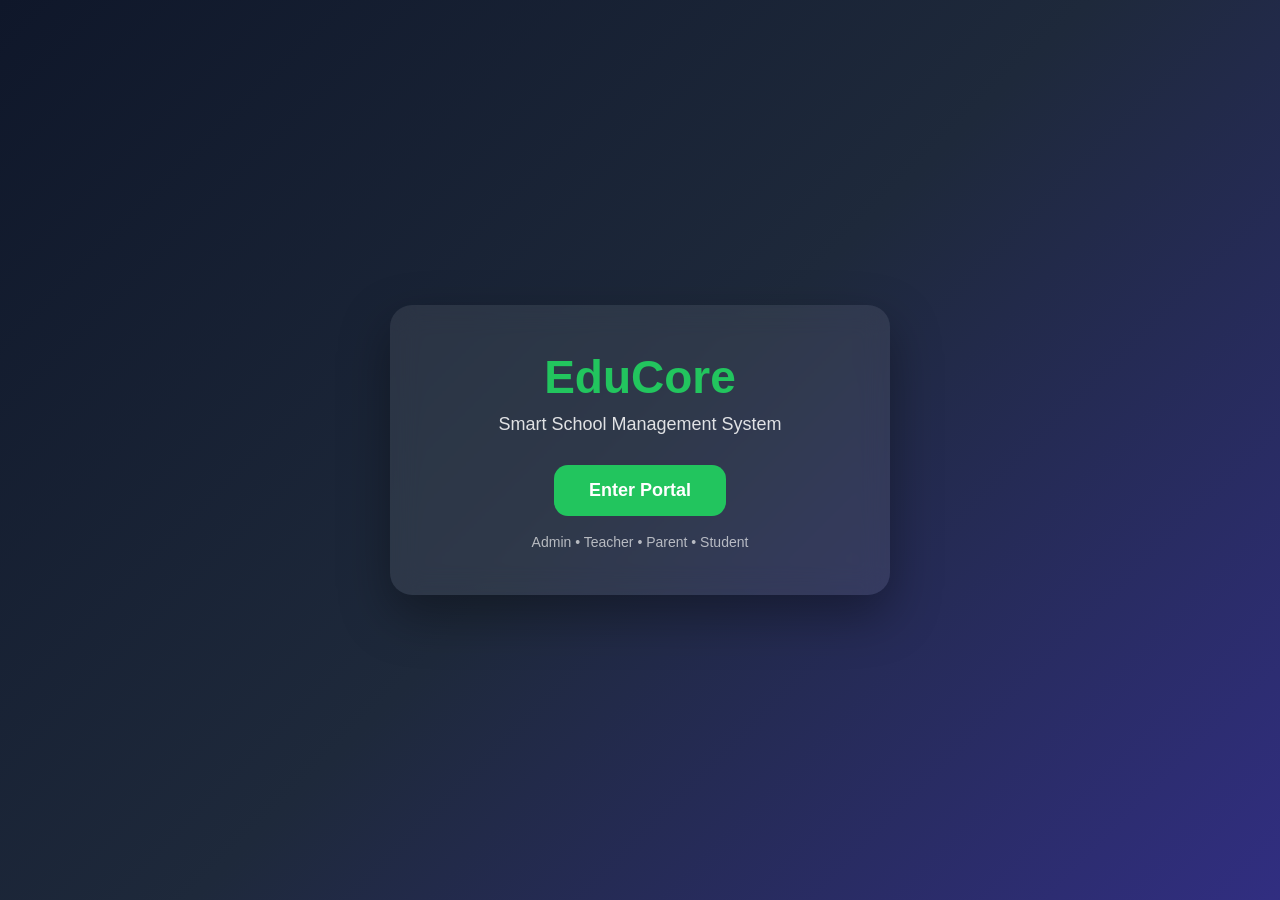
<file: index.html>
<!DOCTYPE html>
<html lang="en">
<head>
<meta charset="UTF-8">
<meta name="viewport" content="width=device-width, initial-scale=1.0">
<title>EduCore School System</title>

<style>
*{
margin:0;
padding:0;
box-sizing:border-box;
font-family:Arial, sans-serif;
}

body{
height:100vh;
display:flex;
justify-content:center;
align-items:center;
background:linear-gradient(135deg,#0f172a,#1e293b,#312e81);
color:#fff;
}

.box{
width:90%;
max-width:500px;
padding:45px;
text-align:center;
border-radius:22px;
background:rgba(255,255,255,0.08);
backdrop-filter:blur(14px);
box-shadow:0 20px 50px rgba(0,0,0,0.35);
}

h1{
font-size:46px;
margin-bottom:10px;
color:#22c55e;
}

p{
opacity:.85;
font-size:18px;
margin-bottom:30px;
}

button{
padding:15px 35px;
font-size:18px;
font-weight:bold;
border:none;
border-radius:14px;
cursor:pointer;
background:#22c55e;
color:#fff;
transition:.3s;
}

button:hover{
background:#16a34a;
transform:translateY(-2px);
}

.small{
margin-top:18px;
font-size:14px;
opacity:.65;
}
</style>
</head>

<body>

<div class="box">
<h1>EduCore</h1>
<p>Smart School Management System</p>

<button onclick="goLogin()">Enter Portal</button>

<div class="small">
Admin • Teacher • Parent • Student
</div>
</div>

<script>
function goLogin(){
window.location.href="login.html";
}
</script>

</body>
</html>
</file>
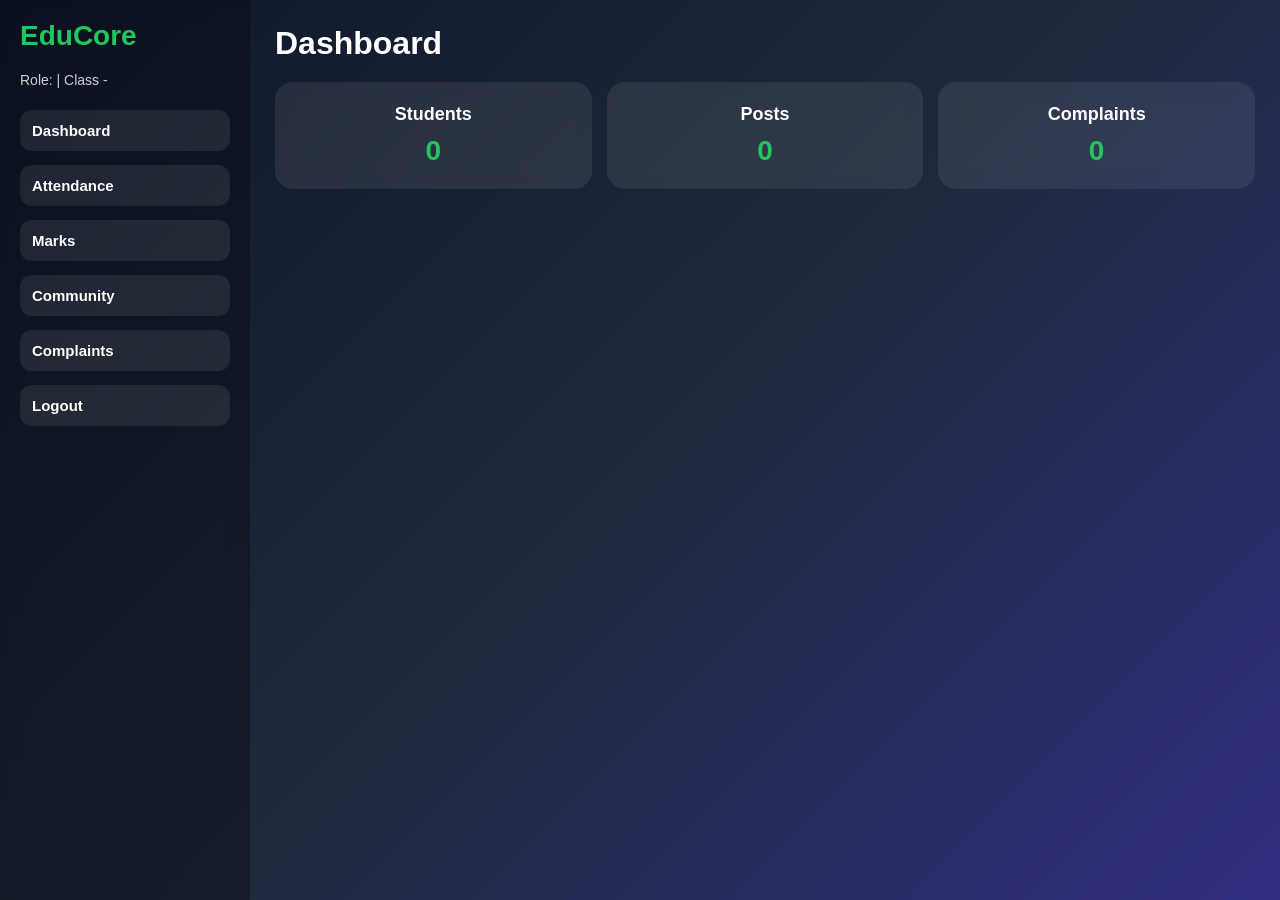
<file: dashboard.html>
<!DOCTYPE html>
<html lang="en">
<head>
<meta charset="UTF-8">
<meta name="viewport" content="width=device-width, initial-scale=1.0">
<title>Dashboard - EduCore</title>
<link rel="stylesheet" href="style.css">
</head>

<body>

<div class="app">

<!-- Sidebar -->
<div class="side">

<h2 class="logo">EduCore</h2>

<div id="userInfo" style="margin-bottom:15px;font-size:14px;opacity:.8;"></div>

<button onclick="showPage('home')">Dashboard</button>
<button onclick="showPage('attendance')">Attendance</button>
<button onclick="showPage('marks')">Marks</button>
<button onclick="showPage('community')">Community</button>
<button onclick="showPage('complaints')">Complaints</button>
<button onclick="logout()">Logout</button>

</div>

<!-- Main -->
<div class="main">

<!-- HOME -->
<div class="page active" id="home">
<h1>Dashboard</h1>

<div class="cards">

<div class="card">
<h3>Students</h3>
<p id="studentCount">0</p>
</div>

<div class="card">
<h3>Posts</h3>
<p id="postCount">0</p>
</div>

<div class="card">
<h3>Complaints</h3>
<p id="complaintCount">0</p>
</div>

</div>
</div>

<!-- ATTENDANCE -->
<div class="page" id="attendance">
<h1>Attendance</h1>

<input type="text" id="searchAttendance" placeholder="Search Student">

<input type="text" id="attName" placeholder="Student Name">
<input type="text" id="attValue" placeholder="Attendance %">

<button class="action" onclick="saveAttendance()">Save</button>

<div id="attendanceList"></div>
</div>

<!-- MARKS -->
<div class="page" id="marks">
<h1>Marks</h1>

<input type="text" id="searchMarks" placeholder="Search Student">

<select id="examType">
<option>PT1</option>
<option>PT2</option>
<option>PT3</option>
<option>Half-Yearly</option>
<option>Final</option>
</select>

<input type="text" id="markName" placeholder="Student Name">
<input type="text" id="markValue" placeholder="Marks">

<button class="action" onclick="saveMarks()">Save</button>

<div id="marksList"></div>
</div>

<!-- COMMUNITY -->
<div class="page" id="community">
<h1>Community</h1>

<textarea id="postText" placeholder="Write message"></textarea>
<button class="action" onclick="addPost()">Post</button>

<div id="postList"></div>
</div>

<!-- COMPLAINTS -->
<div class="page" id="complaints">
<h1>Complaints</h1>

<textarea id="complaintText" placeholder="Parents can write complaint"></textarea>
<button class="action" onclick="saveComplaint()">Submit</button>

<div id="complaintList"></div>
</div>

</div>
</div>

<script src="script.js"></script>

</body>
</html>
</file>
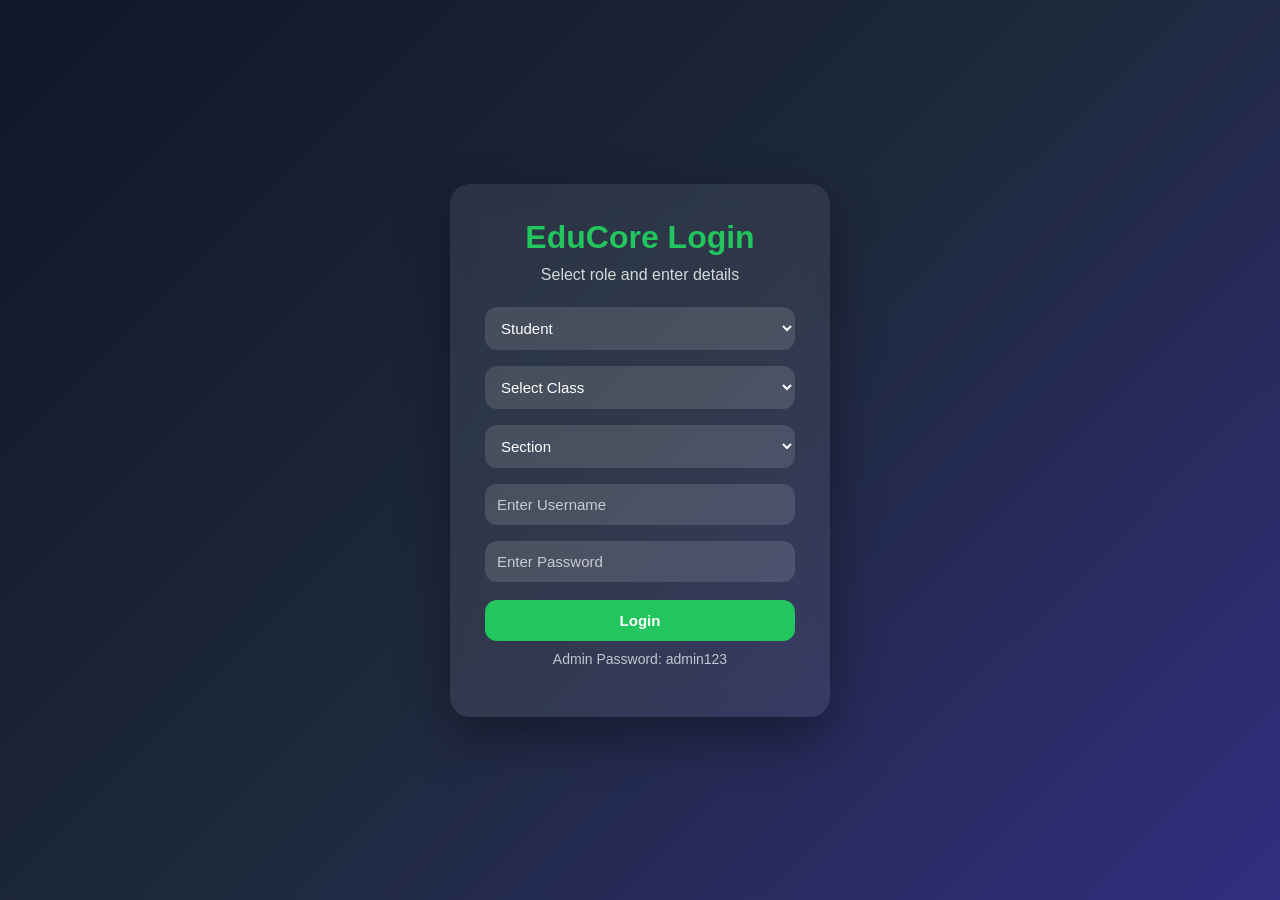
<file: login.html>
<!DOCTYPE html>
<html lang="en">
<head>
<meta charset="UTF-8">
<meta name="viewport" content="width=device-width, initial-scale=1.0">
<title>Login - EduCore</title>
<link rel="stylesheet" href="style.css">
</head>

<body>

<div class="login-page">

<div class="login-box">

<h1>EduCore Login</h1>
<p>Select role and enter details</p>

<select id="role">
<option value="student">Student</option>
<option value="parent">Parent</option>
<option value="teacher">Teacher</option>
<option value="admin">Admin</option>
</select>

<select id="class">
<option value="">Select Class</option>
<script>
for(let i=1;i<=12;i++){
document.write(`<option value="${i}">${i}</option>`);
}
</script>
</select>

<select id="section">
<option value="">Section</option>
<option>A</option>
<option>B</option>
<option>C</option>
<option>D</option>
</select>

<input type="text" id="username" placeholder="Enter Username">
<input type="password" id="password" placeholder="Enter Password">

<button onclick="login()">Login</button>

<p style="margin-top:10px;font-size:14px;opacity:.7;">
Admin Password: admin123
</p>

</div>
</div>

<script>
function login(){

let role=document.getElementById("role").value;
let cls=document.getElementById("class").value;
let sec=document.getElementById("section").value;
let user=document.getElementById("username").value.trim();
let pass=document.getElementById("password").value.trim();

if(user===""){
alert("Enter username");
return;
}

if(role!=="admin" && (cls==="" || sec==="")){
alert("Select class and section");
return;
}

if(role==="admin"){
if(pass!=="admin123"){
alert("Wrong admin password");
return;
}
}else{
if(pass!=="1234"){
alert("Wrong password");
return;
}
}

localStorage.setItem("role",role);
localStorage.setItem("username",user);
localStorage.setItem("class",cls);
localStorage.setItem("section",sec);

window.location.href="dashboard.html";
}
</script>

</body>
</html>
</file>
<file: style.css>
*{
   margin:0;
   padding:0;
   box-sizing:border-box;
   font-family:Arial, sans-serif;
   }
   
   body{
   background:linear-gradient(135deg,#0f172a,#1e293b,#312e81);
   color:#fff;
   min-height:100vh;
   }
   
   /* LOGIN */
   
   .login-page{
   display:flex;
   justify-content:center;
   align-items:center;
   height:100vh;
   padding:20px;
   }
   
   .login-box{
   width:100%;
   max-width:380px;
   background:rgba(255,255,255,0.08);
   padding:35px;
   border-radius:20px;
   backdrop-filter:blur(12px);
   box-shadow:0 20px 50px rgba(0,0,0,.35);
   text-align:center;
   }
   
   .login-box h1{
   margin-bottom:10px;
   color:#22c55e;
   }
   
   .login-box p{
   margin-bottom:15px;
   opacity:.8;
   }
   
   /* FORM */
   
   input,
   select,
   textarea{
   width:100%;
   padding:12px;
   margin:8px 0;
   border:none;
   outline:none;
   border-radius:12px;
   background:rgba(255,255,255,.12);
   color:#fff;
   font-size:15px;
   }
   
   textarea{
   min-height:110px;
   resize:none;
   }
   
   input::placeholder,
   textarea::placeholder{
   color:rgba(255,255,255,.7);
   }
   
   /* BUTTON */
   
   button{
   width:100%;
   padding:12px;
   margin-top:10px;
   border:none;
   border-radius:12px;
   cursor:pointer;
   font-weight:bold;
   font-size:15px;
   background:#22c55e;
   color:#fff;
   transition:.25s;
   }
   
   button:hover{
   background:#16a34a;
   transform:translateY(-1px);
   }
   
   .action{
   background:#3b82f6;
   }
   
   .action:hover{
   background:#2563eb;
   }
   
   /* DASHBOARD */
   
   .app{
   display:grid;
   grid-template-columns:250px 1fr;
   min-height:100vh;
   }
   
   /* SIDEBAR */
   
   .side{
   padding:20px;
   background:rgba(0,0,0,.28);
   backdrop-filter:blur(10px);
   }
   
   .logo{
   color:#22c55e;
   margin-bottom:20px;
   font-size:28px;
   }
   
   .side button{
   margin:7px 0;
   text-align:left;
   background:rgba(255,255,255,.08);
   }
   
   .side button:hover{
   background:rgba(255,255,255,.16);
   }
   
   /* MAIN */
   
   .main{
   padding:25px;
   }
   
   .page{
   display:none;
   }
   
   .page.active{
   display:block;
   }
   
   /* CARDS */
   
   .cards{
   display:grid;
   grid-template-columns:repeat(auto-fit,minmax(180px,1fr));
   gap:15px;
   margin-top:20px;
   }
   
   .card{
   background:rgba(255,255,255,.08);
   padding:22px;
   border-radius:18px;
   text-align:center;
   backdrop-filter:blur(8px);
   }
   
   .card h3{
   margin-bottom:10px;
   font-size:18px;
   }
   
   .card p{
   font-size:28px;
   font-weight:bold;
   color:#22c55e;
   }
   
   /* LIST */
   
   .item{
   background:rgba(255,255,255,.08);
   padding:12px;
   border-radius:12px;
   margin-top:10px;
   word-break:break-word;
   }
   
   /* MOBILE */
   
   @media(max-width:900px){
   
   .app{
   grid-template-columns:1fr;
   }
   
   .side{
   display:flex;
   gap:8px;
   overflow:auto;
   padding:12px;
   }
   
   .side button{
   min-width:140px;
   margin:0;
   }
   
   .logo{
   display:none;
   }
   
   .main{
   padding:15px;
   }
   
   .cards{
   grid-template-columns:1fr;
   }
   }
</file>
